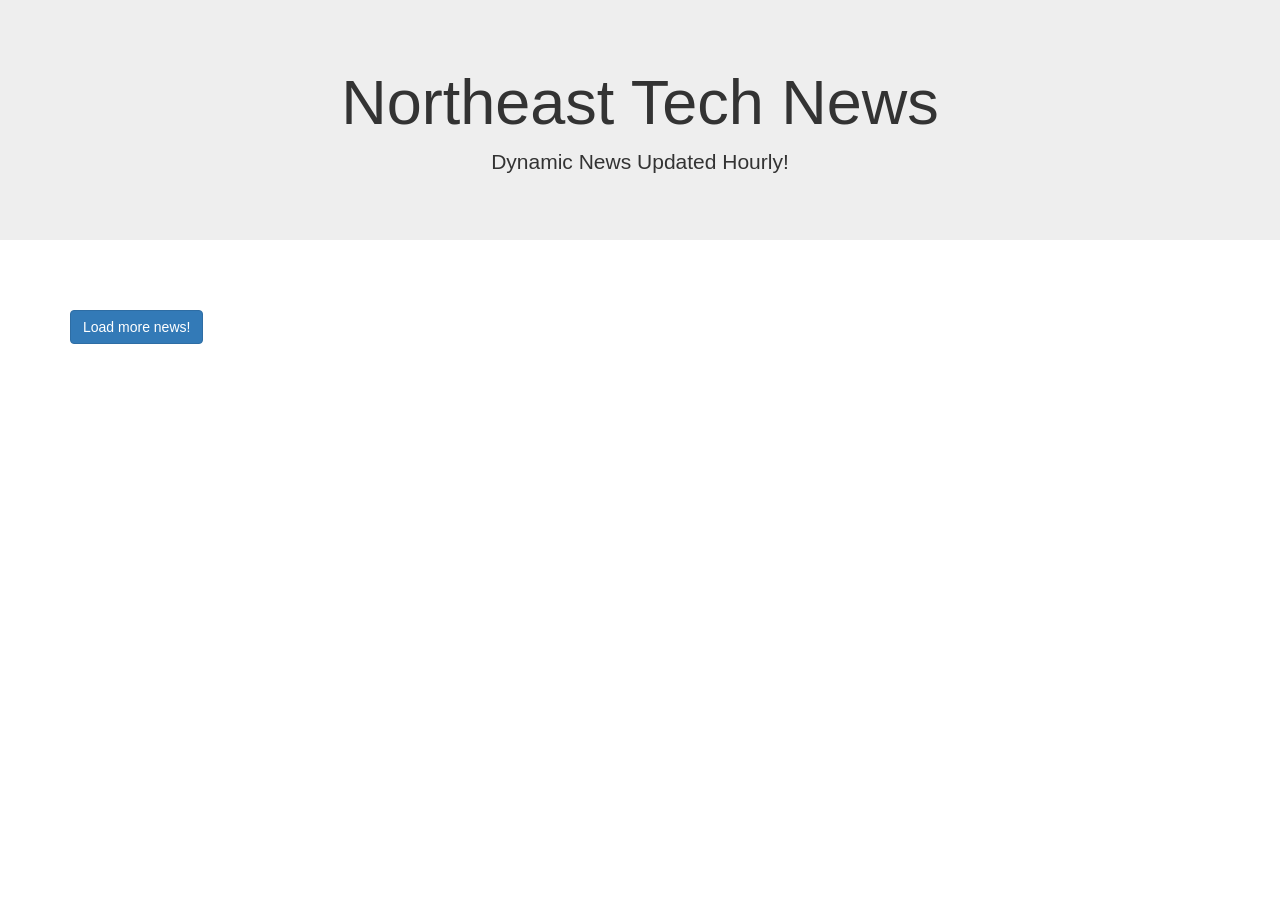
<file: index.html>
<!DOCTYPE html>
<html lang="en">
<head>
  <title>Bootstrap Example</title>
  <meta charset="utf-8">
  <meta name="viewport" content="width=device-width, initial-scale=1">
  <link rel="stylesheet" href="https://maxcdn.bootstrapcdn.com/bootstrap/3.4.1/css/bootstrap.min.css">
  <script src="https://ajax.googleapis.com/ajax/libs/jquery/3.6.4/jquery.min.js"></script>
  <script src="https://maxcdn.bootstrapcdn.com/bootstrap/3.4.1/js/bootstrap.min.js"></script>
  <script type="application/javascript" src="script.js" defer></script>
</head>
<body>

<div class="jumbotron text-center">
  <h1>Northeast Tech News</h1>
  <p>Dynamic News Updated Hourly!</p> 
</div>
  
<div class="container">
  <div class="row">

    <div class="col-sm-4">
      <h3 id="newsHeader1"></h3>
      <p id="newsBrief1"></p>
      <a id="newsUrl1"></a>
    </div>
    
    <div class="col-sm-4">
      <h3 id="newsHeader2"></h3>
      <p id="newsBrief2"></p>
      <a id="newsUrl2" href="" target="_blank"></a>
    </div>
    
    <div class="col-sm-4">
      <h3 id="newsHeader3"></h3>        
      <p id="newsBrief3"></p>
      <a id="newsUrl3" href="" target="_blank"></a>
    </div>
  </div>

  <div class="row">

    <div class="col-sm-4">
      <h3 id="newsHeader4"></h3>
      <p id="newsBrief4"></p>
      <a id="newsUrl4"></a>
    </div>
    
    <div class="col-sm-4">
      <h3 id="newsHeader5"></h3>
      <p id="newsBrief5"></p>
      <a id="newsUrl5" href="" target="_blank"></a>
    </div>
    
    <div class="col-sm-4">
      <h3 id="newsHeader6"></h3>        
      <p id="newsBrief6"></p>
      <a id="newsUrl6" href="" target="_blank"></a>
    </div>

  </div>

  <button id="btnLoadNews" type="button" class="btn btn-primary">Load more news!</button>
  </div>
  
  

</div>

</body>
</html>
</file>
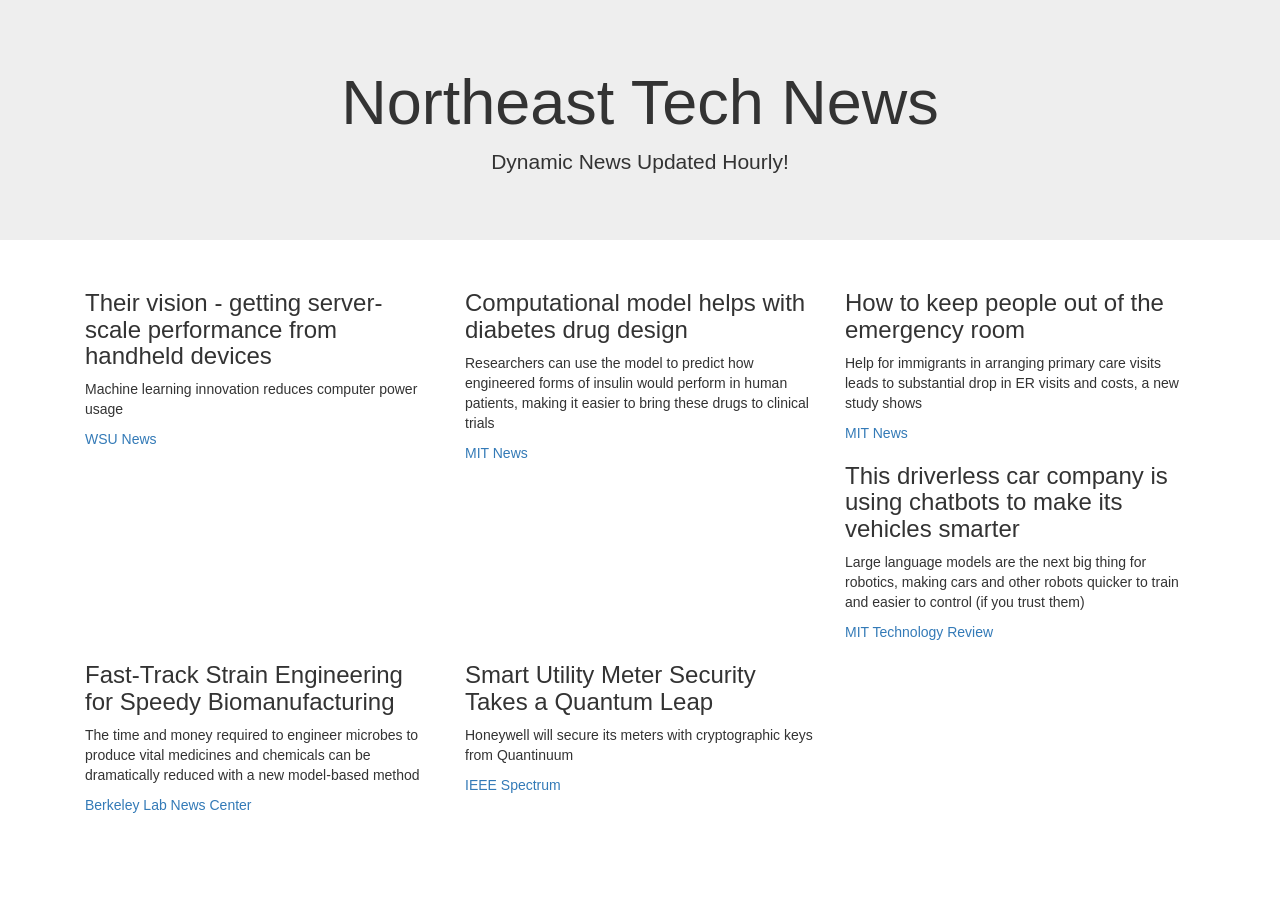
<file: indexMod.html>
<!DOCTYPE html>
<html lang="en">
<head>
  <title>Bootstrap Example</title>
  <meta charset="utf-8">
  <meta name="viewport" content="width=device-width, initial-scale=1">
  <link rel="stylesheet" href="https://maxcdn.bootstrapcdn.com/bootstrap/3.4.1/css/bootstrap.min.css">
  <script src="https://ajax.googleapis.com/ajax/libs/jquery/3.6.4/jquery.min.js" defer></script>
  <script src="https://maxcdn.bootstrapcdn.com/bootstrap/3.4.1/js/bootstrap.min.js" defer></script>
  <script type="application/javascript" src="scriptMod.js" defer></script>
</head>
<body>
<div class="jumbotron text-center">
  <h1>Northeast Tech News</h1>
  <p>Dynamic News Updated Hourly!</p> 
</div>
<div class="container">
    <div id="newsFlash"></div>
</div>
</body>
</html>
</file>
